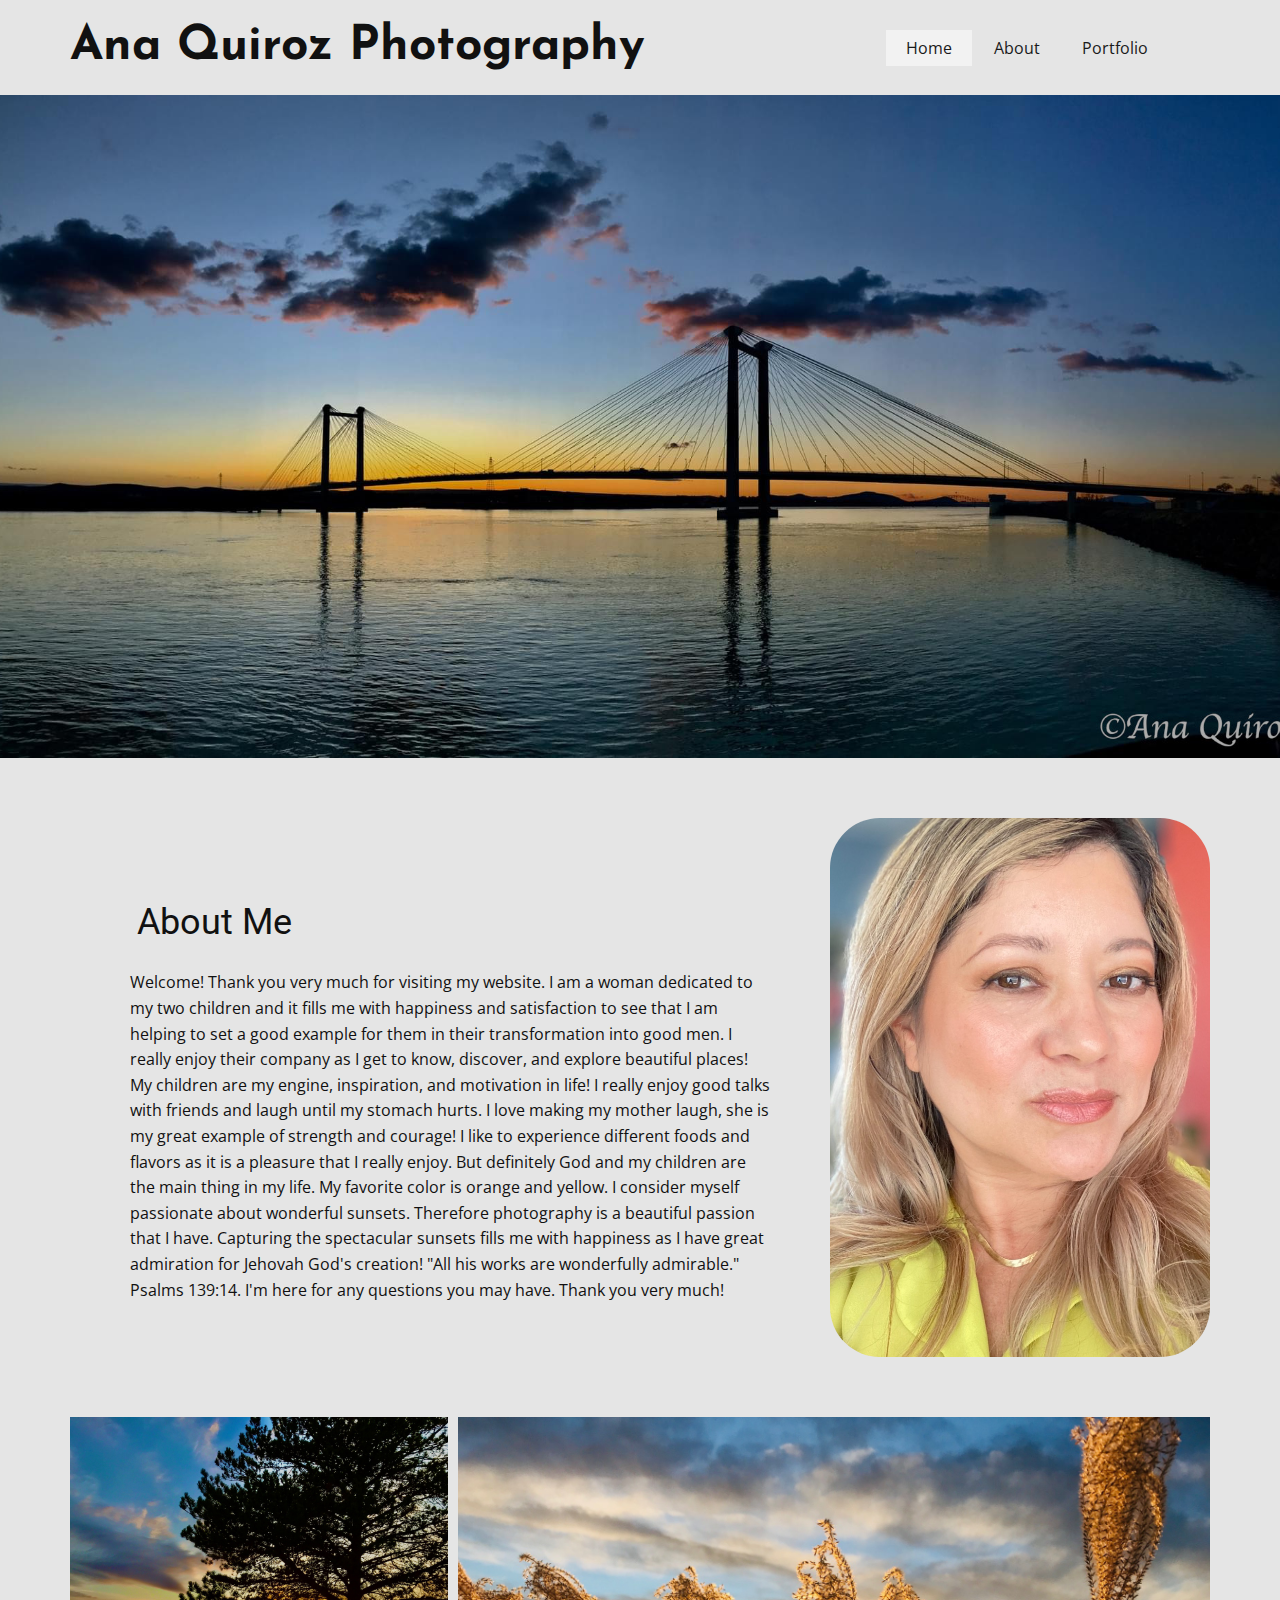
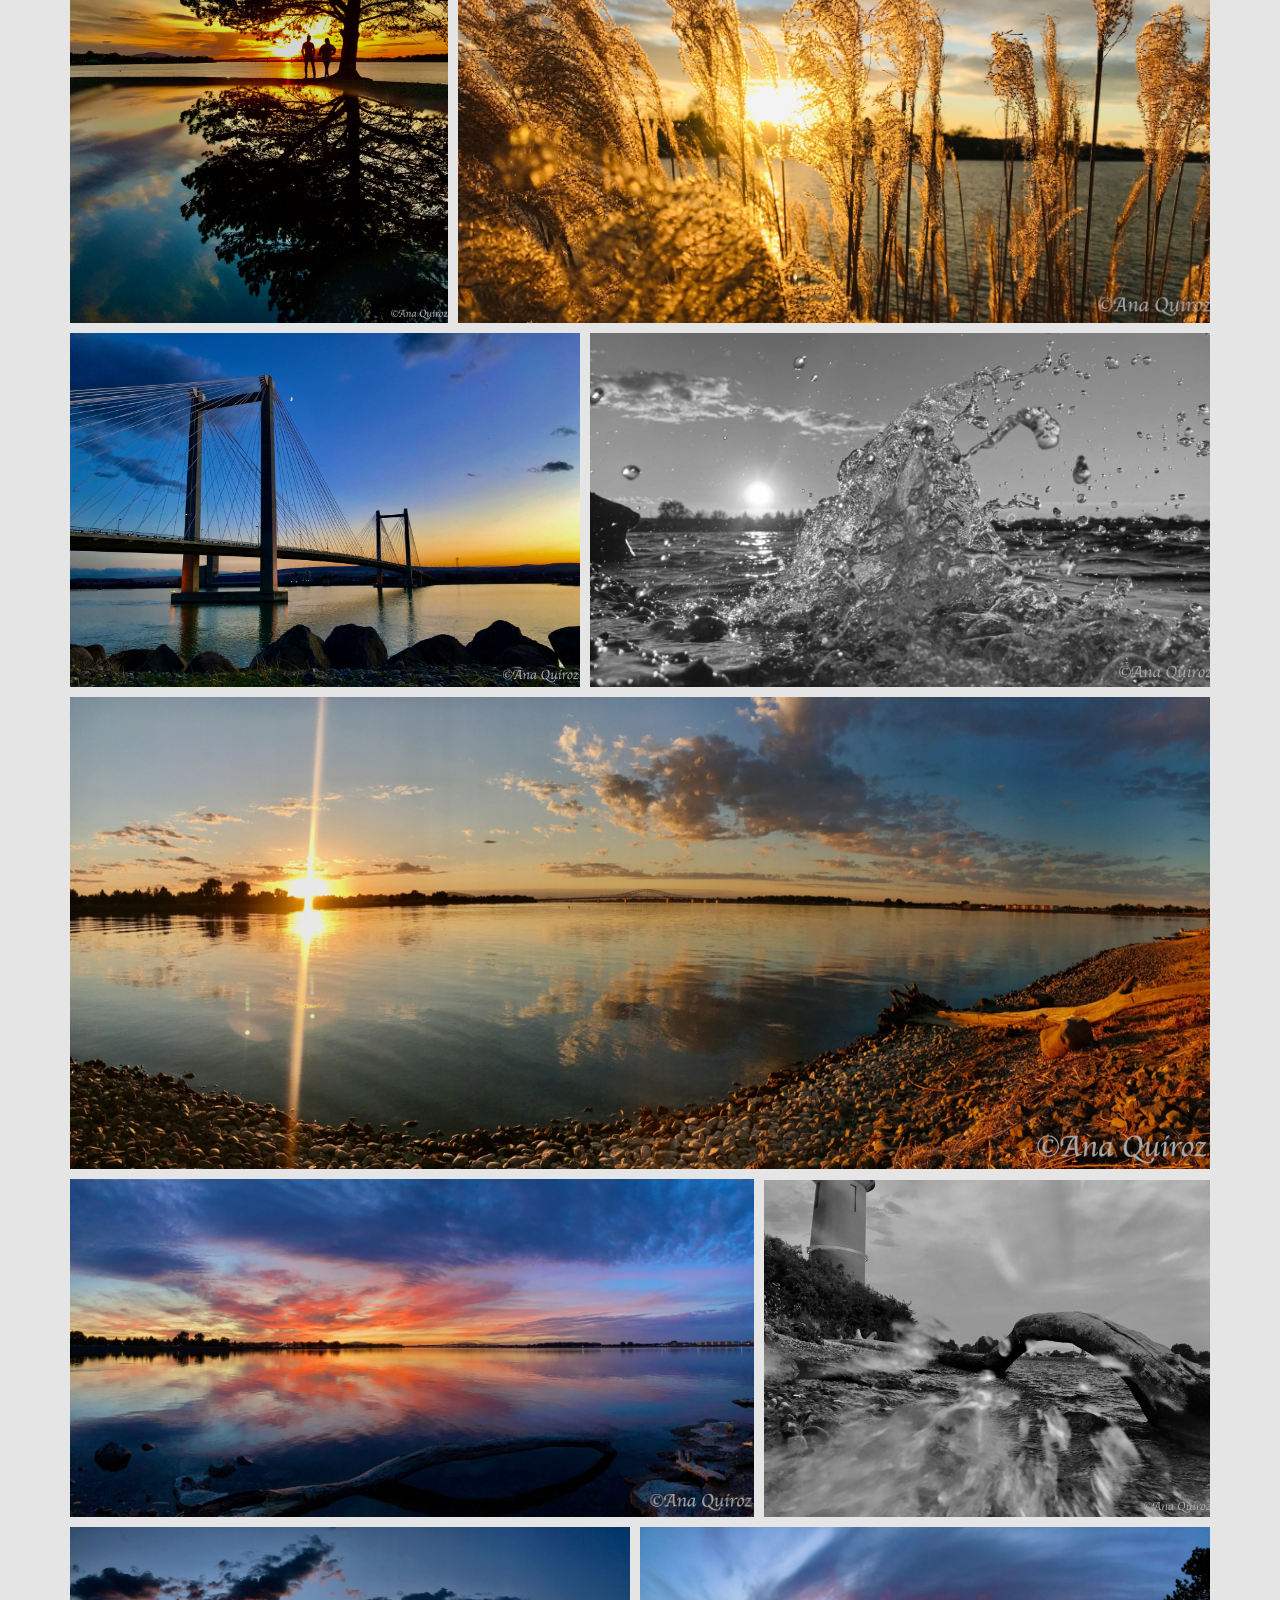
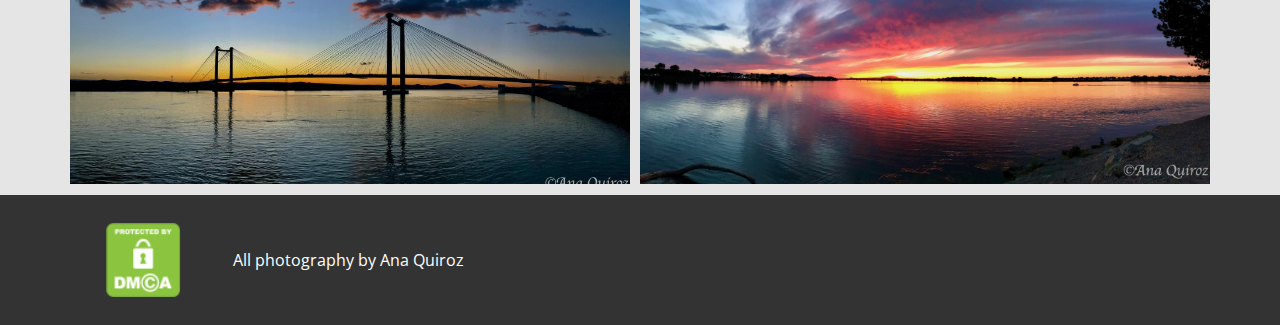
<file: index.html>
<!DOCTYPE html>
<html style="font-size: 16px;">
  <head>
    <meta name="viewport" content="width=device-width, initial-scale=1.0">
    <meta charset="utf-8">
    <meta name="keywords" content="About Me">
    <meta name="description" content="">
    <meta name="page_type" content="np-template-header-footer-from-plugin">
    <title>Home</title>
    <link rel="stylesheet" href="nicepage.css" media="screen">
    <link rel="stylesheet" href="Home.css" media="screen">
    <script class="u-script" type="text/javascript" src="jquery.js" defer=""></script>
    <script class="u-script" type="text/javascript" src="nicepage.js" defer=""></script>
    <meta name="generator" content="Nicepage 4.6.5, nicepage.com">
    <link id="u-theme-google-font" rel="stylesheet" href="https://fonts.googleapis.com/css?family=Roboto:100,100i,300,300i,400,400i,500,500i,700,700i,900,900i|Open+Sans:300,300i,400,400i,500,500i,600,600i,700,700i,800,800i">
    <link id="u-page-google-font" rel="stylesheet" href="https://fonts.googleapis.com/css?family=Josefin+Sans:100,100i,200,200i,300,300i,400,400i,500,500i,600,600i,700,700i">
    
    <script type="application/ld+json">{
		"@context": "http://schema.org",
		"@type": "Organization",
		"name": ""
        }</script>
      
    <meta property="og:title" content="Home">
    <meta property="og:type" content="website">
  </head>
  <body data-home-page="Home.html" data-home-page-title="Home" class="u-body u-xl-mode"><header class="u-align-center-sm u-align-center-xs u-clearfix u-grey-10 u-header u-sticky u-sticky-9b53 u-header" id="sec-7699"><div class="u-clearfix u-sheet u-sheet-1">
        <h1 class="u-custom-font u-text u-text-default-lg u-text-default-md u-text-default-sm u-text-default-xl u-title u-text-1">Ana Quiroz Photography</h1>
        <nav class="u-align-left u-menu u-menu-one-level u-offcanvas u-menu-1">
          <div class="menu-collapse" style="font-size: 1rem;">
            <a class="u-button-style u-nav-link" href="#">
              <svg class="u-svg-link" preserveAspectRatio="xMidYMin slice" viewBox="0 0 302 302" style=""><use xmlns:xlink="http://www.w3.org/1999/xlink" xlink:href="#svg-8a8f"></use></svg>
              <svg xmlns="http://www.w3.org/2000/svg" xmlns:xlink="http://www.w3.org/1999/xlink" version="1.1" id="svg-8a8f" x="0px" y="0px" viewBox="0 0 302 302" style="enable-background:new 0 0 302 302;" xml:space="preserve" class="u-svg-content"><g><rect y="36" width="302" height="30"></rect><rect y="236" width="302" height="30"></rect><rect y="136" width="302" height="30"></rect>
</g><g></g><g></g><g></g><g></g><g></g><g></g><g></g><g></g><g></g><g></g><g></g><g></g><g></g><g></g><g></g></svg>
            </a>
          </div>
          <div class="u-custom-menu u-nav-container">
            <ul class="u-nav u-spacing-2 u-unstyled u-nav-1"><li class="u-nav-item"><a class="u-active-grey-5 u-border-active-palette-1-base u-border-hover-palette-1-light-1 u-border-no-left u-border-no-right u-border-no-top u-button-style u-hover-grey-10 u-nav-link u-text-active-grey-90 u-text-grey-90 u-text-hover-grey-90" href="Home.html#sec-79ec" data-page-id="1595538" style="padding: 10px 20px;">Home</a>
</li><li class="u-nav-item"><a class="u-active-grey-5 u-border-active-palette-1-base u-border-hover-palette-1-light-1 u-border-no-left u-border-no-right u-border-no-top u-button-style u-hover-grey-10 u-nav-link u-text-active-grey-90 u-text-grey-90 u-text-hover-grey-90" href="Home.html#sec-4ef1" data-page-id="1595538" style="padding: 10px 20px;">About</a>
</li><li class="u-nav-item"><a class="u-active-grey-5 u-border-active-palette-1-base u-border-hover-palette-1-light-1 u-border-no-left u-border-no-right u-border-no-top u-button-style u-hover-grey-10 u-nav-link u-text-active-grey-90 u-text-grey-90 u-text-hover-grey-90" href="Home.html#sec-88e0" data-page-id="1595538" style="padding: 10px 20px;">Portfolio</a>
</li></ul>
          </div>
          <div class="u-custom-menu u-nav-container-collapse">
            <div class="u-align-center u-black u-container-style u-inner-container-layout u-opacity u-opacity-95 u-sidenav">
              <div class="u-inner-container-layout u-sidenav-overflow">
                <div class="u-menu-close"></div>
                <ul class="u-align-center u-nav u-popupmenu-items u-unstyled u-nav-2"><li class="u-nav-item"><a class="u-button-style u-nav-link" href="Home.html#sec-79ec" data-page-id="1595538" style="padding: 10px 20px;">Home</a>
</li><li class="u-nav-item"><a class="u-button-style u-nav-link" href="Home.html#sec-4ef1" data-page-id="1595538" style="padding: 10px 20px;">About</a>
</li><li class="u-nav-item"><a class="u-button-style u-nav-link" href="Home.html#sec-88e0" data-page-id="1595538" style="padding: 10px 20px;">Portfolio</a>
</li></ul>
              </div>
            </div>
            <div class="u-black u-menu-overlay u-opacity u-opacity-70"></div>
          </div>
        </nav>
      </div></header>
    <section class="skrollable u-clearfix u-image u-section-1" id="sec-79ec" data-image-width="1920" data-image-height="965">
      <div class="u-clearfix u-sheet u-sheet-1"></div>
    </section>
    <section class="u-clearfix u-section-2" id="sec-4ef1">
      <div class="u-clearfix u-sheet u-sheet-1">
        <div class="u-clearfix u-expanded-width u-gutter-0 u-layout-spacing-vertical u-layout-wrap u-layout-wrap-1">
          <div class="u-layout">
            <div class="u-layout-row">
              <div class="u-align-left u-container-style u-layout-cell u-left-cell u-size-40 u-layout-cell-1">
                <div class="u-container-layout u-valign-middle-xs u-container-layout-1">
                  <h2 class="u-text u-text-default u-text-1">About Me</h2>
                  <p class="u-text u-text-2"> Welcome! Thank you very much for visiting my website. I am a woman dedicated to my two children and it fills me with happiness and satisfaction to see that I am helping to set a good example for them in their transformation into good men. I really enjoy their company as I get to know, discover, and explore beautiful places! My children are my engine, inspiration, and motivation in life! I really enjoy good talks with friends and laugh until my stomach hurts. I love making my mother laugh, she is my great example of strength and courage! I like to experience different foods and flavors as it is a pleasure that I really enjoy. But definitely God and my children are the main thing in my life. My favorite color is orange and yellow. I consider myself passionate about wonderful sunsets. Therefore photography is a beautiful passion that I have. Capturing the spectacular sunsets fills me with happiness as I have great admiration for Jehovah God's creation! "All his works are wonderfully admirable." Psalms 139:14. I'm here for any questions you may have. Thank you very much!</p>
                </div>
              </div>
              <div class="u-container-style u-image u-image-round u-layout-cell u-radius-50 u-right-cell u-size-20 u-image-1" src="" data-image-width="750" data-image-height="1334">
                <div class="u-container-layout u-container-layout-2"></div>
              </div>
            </div>
          </div>
        </div>
      </div>
    </section>
    <section class="u-clearfix u-section-3" id="sec-88e0">
      <div class="u-clearfix u-sheet u-sheet-1">
        <div class="u-rotation-parent u-rotation-parent-1">
          <img class="u-flip-horizontal u-flip-vertical u-image u-image-default u-rotate-180 u-image-1" src="images/IMG_4225.jpg" alt="" data-image-width="1200" data-image-height="1600">
        </div>
        <img class="u-expanded-width-xs u-image u-image-default u-image-2" src="images/IMG_0047.jpg" alt="" data-image-width="1600" data-image-height="1067">
        <img class="u-expanded-width-xs u-image u-image-default u-image-3" src="images/IMG_1910.jpg" alt="" data-image-width="1600" data-image-height="902">
        <img class="u-expanded-width-xs u-image u-image-default u-image-4" src="images/IMG_8732.jpg" alt="" data-image-width="1600" data-image-height="1109">
        <img class="u-expanded-width u-image u-image-default u-image-5" src="images/IMG_6140copy.jpg" alt="" data-image-width="1600" data-image-height="677">
        <img class="u-expanded-width-xs u-image u-image-default u-image-6" src="images/IMG_6986.jpg" alt="" data-image-width="1600" data-image-height="790">
        <img class="u-expanded-width-xs u-image u-image-default u-image-7" src="images/IMG_9173copy.jpg" alt="" data-image-width="1600" data-image-height="1200">
        <img class="u-expanded-width-xs u-image u-image-default u-image-8" src="images/IMG_5599.jpg" alt="" data-image-width="1600" data-image-height="724">
        <img class="u-expanded-width-xs u-image u-image-default u-image-9" src="images/IMG_8703.jpg" alt="" data-image-width="1920" data-image-height="965">
      </div>
    </section>
    
    
    <footer class="u-align-center u-clearfix u-footer u-grey-80 u-footer" id="sec-5b98"><div class="u-clearfix u-sheet u-sheet-1">
        <img class="u-image u-image-default u-preserve-proportions u-image-1" src="images/DMCA_badge_grn_60w.png" alt="" data-image-width="61" data-image-height="60">
        <p class="u-text u-text-default u-text-1">All photography by Ana Quiroz</p>
      </div></footer>
    <span style="height: 64px; width: 64px; margin-left: 0px; margin-right: auto; margin-top: 0px; background-image: none; right: 20px; bottom: 20px; padding: 6px;" class="u-back-to-top u-icon u-icon-rounded u-opacity u-opacity-85 u-palette-1-base u-radius-12 u-spacing-15" data-href="#">
        <svg class="u-svg-link" preserveAspectRatio="xMidYMin slice" viewBox="0 0 551.13 551.13"><use xmlns:xlink="http://www.w3.org/1999/xlink" xlink:href="#svg-1d98"></use></svg>
        <svg class="u-svg-content" enable-background="new 0 0 551.13 551.13" viewBox="0 0 551.13 551.13" xmlns="http://www.w3.org/2000/svg" id="svg-1d98"><path d="m275.565 189.451 223.897 223.897h51.668l-275.565-275.565-275.565 275.565h51.668z"></path></svg>
    </span>
  </body>
</html>
</file>
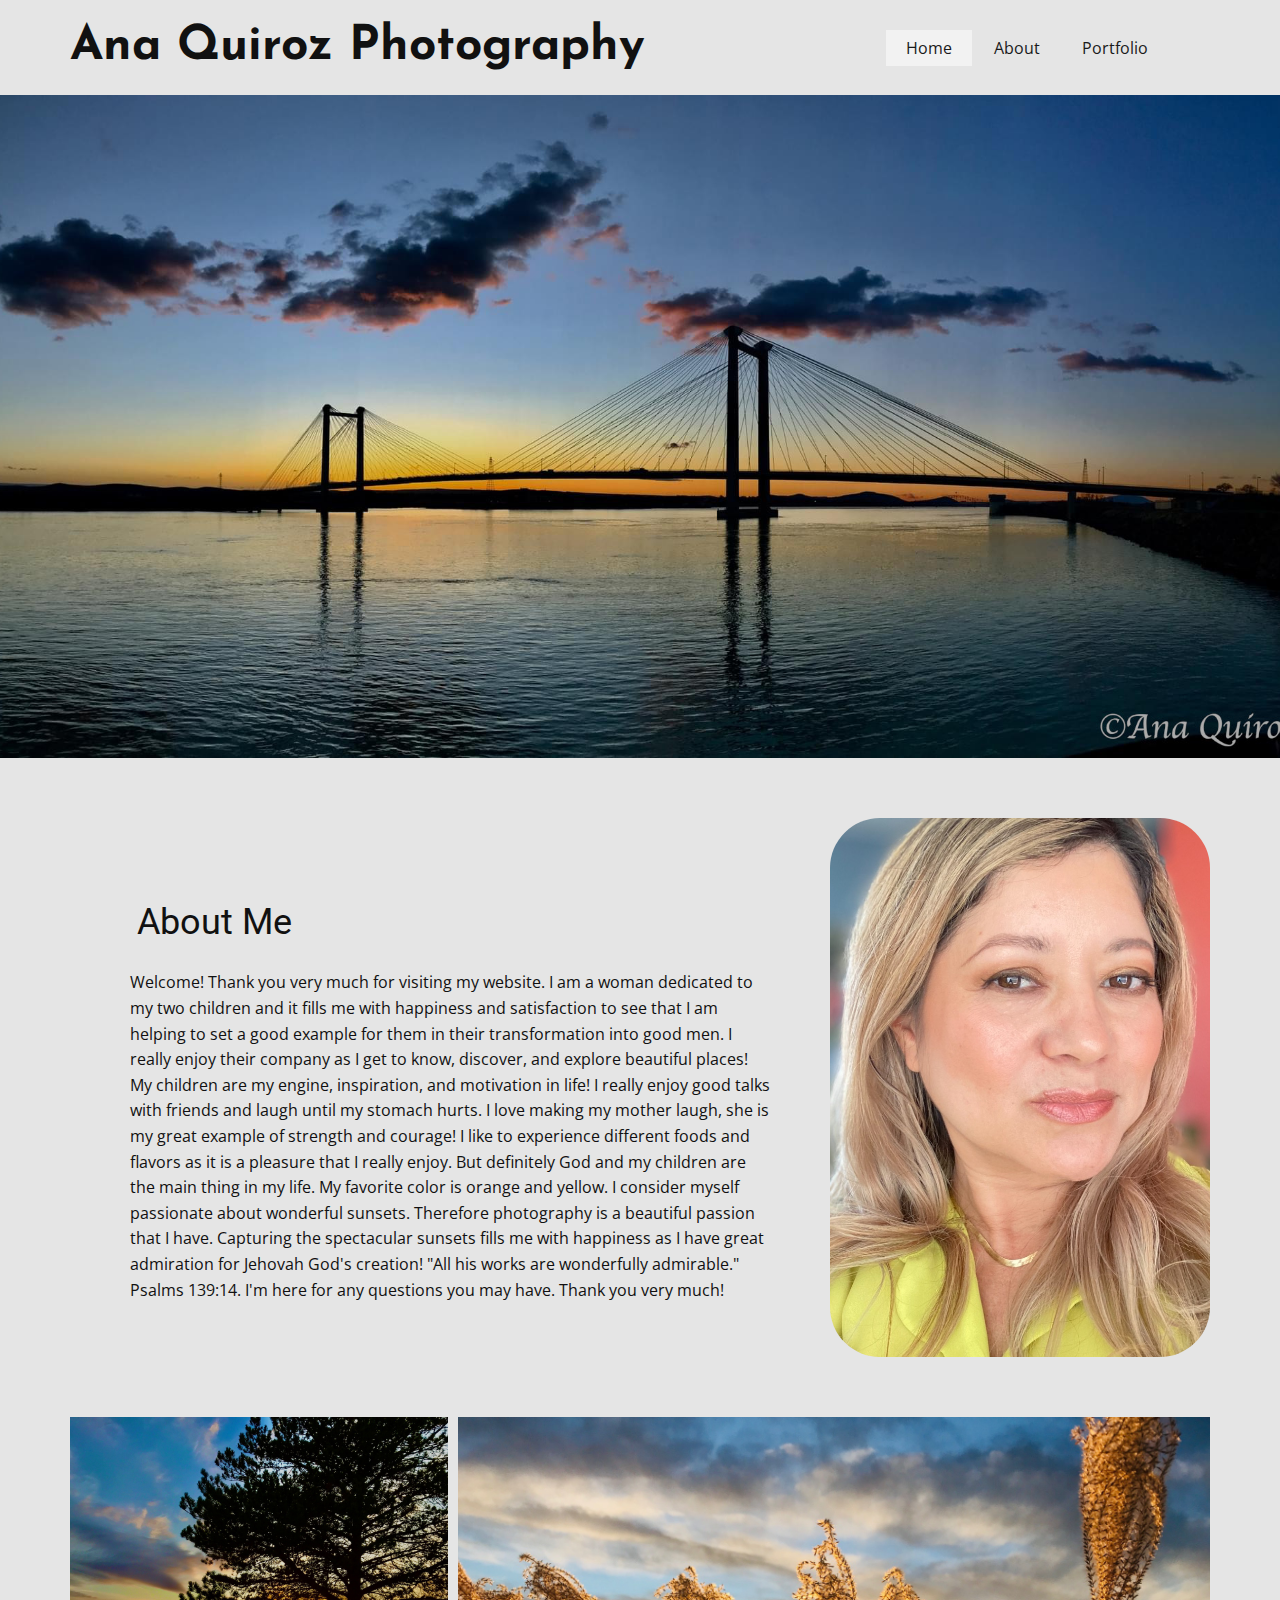
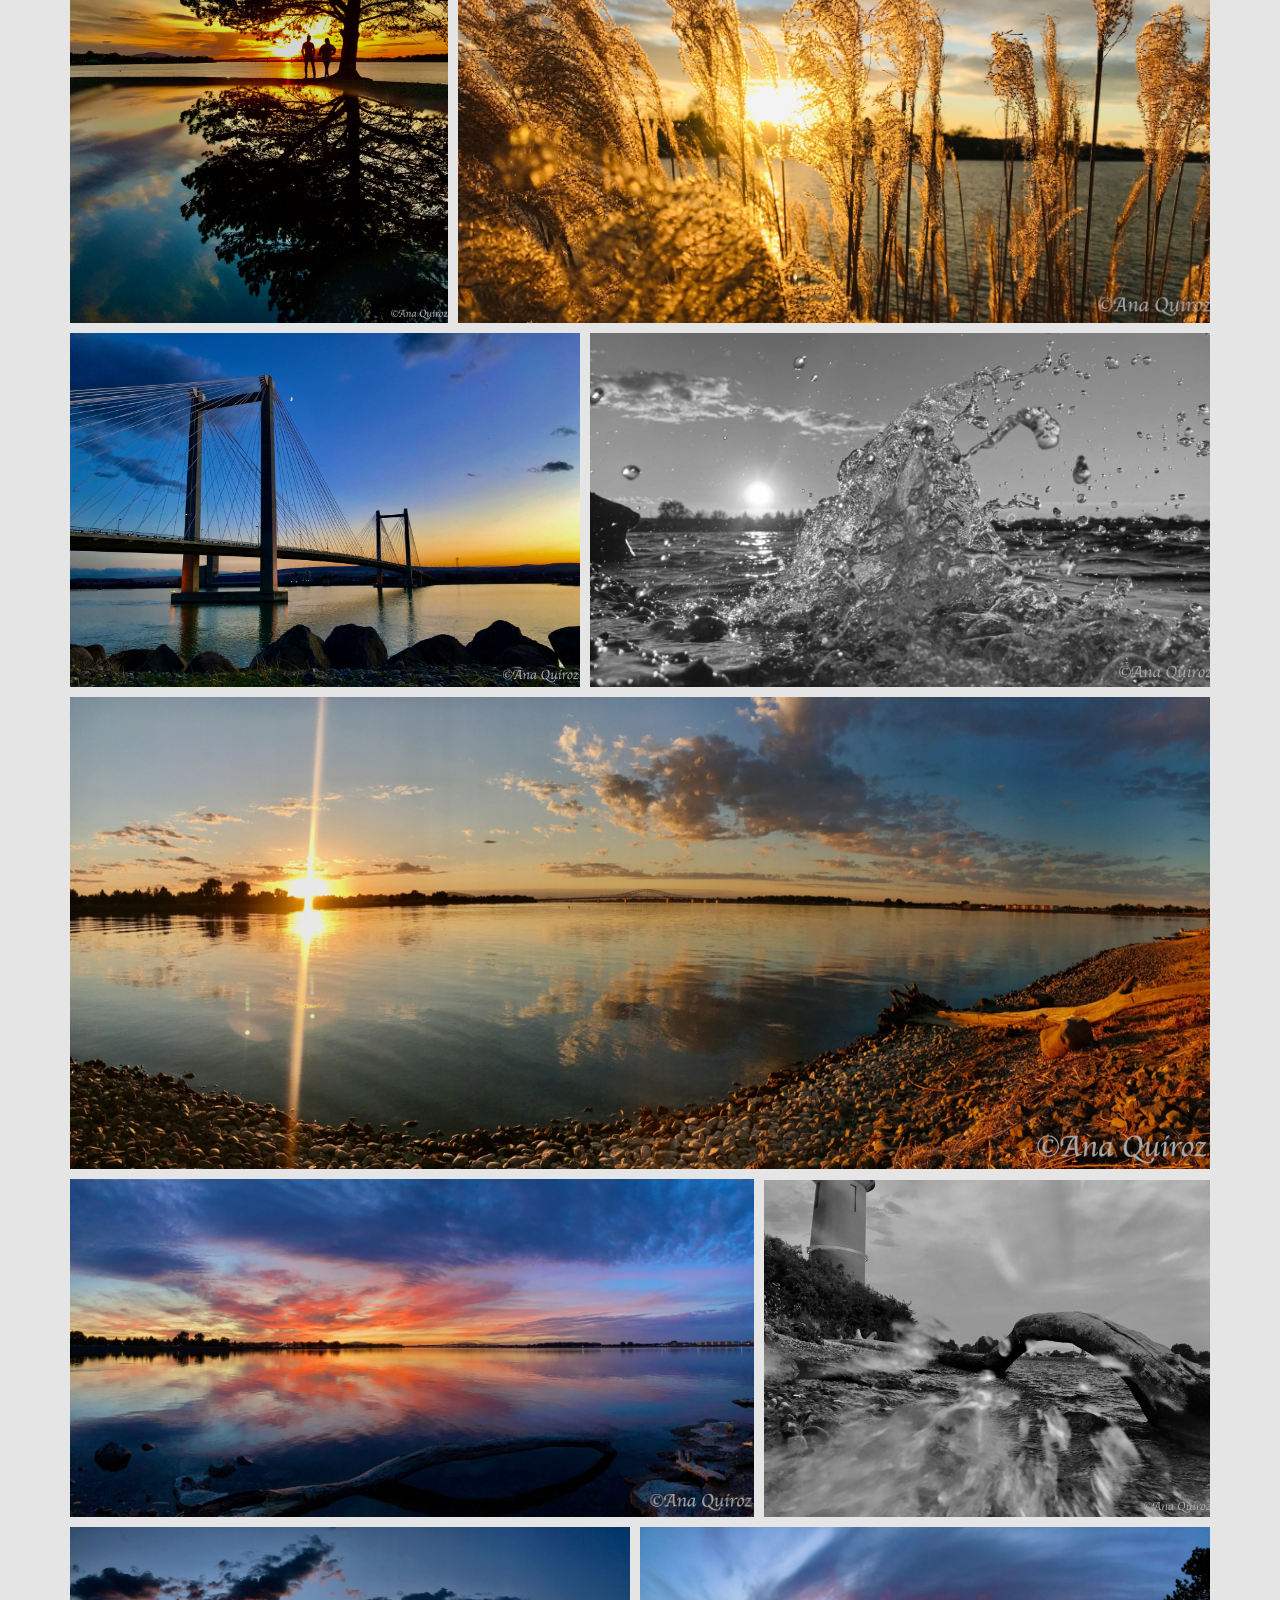
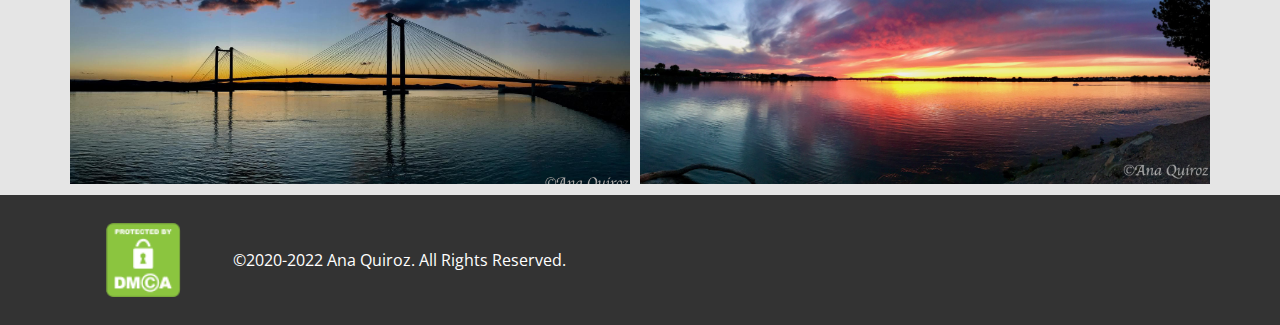
<file: public_html/index.html>
<!DOCTYPE html>
<html style="font-size: 16px;">
  <head>
    <meta name="viewport" content="width=device-width, initial-scale=1.0">
    <meta charset="utf-8">
    <meta name="keywords" content="About Me">
    <meta name="description" content="">
    <meta name="page_type" content="np-template-header-footer-from-plugin">
    <title>Home</title>
    <link rel="stylesheet" href="nicepage.css" media="screen">
    <link rel="stylesheet" href="Home.css" media="screen">
    <script class="u-script" type="text/javascript" src="jquery.js" defer=""></script>
    <script class="u-script" type="text/javascript" src="nicepage.js" defer=""></script>
    <meta name="generator" content="Nicepage 4.6.5, nicepage.com">
    <link id="u-theme-google-font" rel="stylesheet" href="https://fonts.googleapis.com/css?family=Roboto:100,100i,300,300i,400,400i,500,500i,700,700i,900,900i|Open+Sans:300,300i,400,400i,500,500i,600,600i,700,700i,800,800i">
    <link id="u-page-google-font" rel="stylesheet" href="https://fonts.googleapis.com/css?family=Josefin+Sans:100,100i,200,200i,300,300i,400,400i,500,500i,600,600i,700,700i">
    
    <script type="application/ld+json">{
		"@context": "http://schema.org",
		"@type": "Organization",
		"name": ""
        }</script>
      
    <meta property="og:title" content="Home">
    <meta property="og:type" content="website">
  </head>
  <body data-home-page="Home.html" data-home-page-title="Home" class="u-body u-xl-mode"><header class="u-align-center-sm u-align-center-xs u-clearfix u-grey-10 u-header u-sticky u-sticky-9b53 u-header" id="sec-7699"><div class="u-clearfix u-sheet u-sheet-1">
        <h1 class="u-custom-font u-text u-text-default-lg u-text-default-md u-text-default-sm u-text-default-xl u-title u-text-1">Ana Quiroz Photography</h1>
        <nav class="u-align-left u-menu u-menu-one-level u-offcanvas u-menu-1">
          <div class="menu-collapse" style="font-size: 1rem;">
            <a class="u-button-style u-nav-link" href="#">
              <svg class="u-svg-link" preserveAspectRatio="xMidYMin slice" viewBox="0 0 302 302" style=""><use xmlns:xlink="http://www.w3.org/1999/xlink" xlink:href="#svg-8a8f"></use></svg>
              <svg xmlns="http://www.w3.org/2000/svg" xmlns:xlink="http://www.w3.org/1999/xlink" version="1.1" id="svg-8a8f" x="0px" y="0px" viewBox="0 0 302 302" style="enable-background:new 0 0 302 302;" xml:space="preserve" class="u-svg-content"><g><rect y="36" width="302" height="30"></rect><rect y="236" width="302" height="30"></rect><rect y="136" width="302" height="30"></rect>
</g><g></g><g></g><g></g><g></g><g></g><g></g><g></g><g></g><g></g><g></g><g></g><g></g><g></g><g></g><g></g></svg>
            </a>
          </div>
          <div class="u-custom-menu u-nav-container">
            <ul class="u-nav u-spacing-2 u-unstyled u-nav-1"><li class="u-nav-item"><a class="u-active-grey-5 u-border-active-palette-1-base u-border-hover-palette-1-light-1 u-border-no-left u-border-no-right u-border-no-top u-button-style u-hover-grey-10 u-nav-link u-text-active-grey-90 u-text-grey-90 u-text-hover-grey-90" href="Home.html#sec-79ec" data-page-id="1595538" style="padding: 10px 20px;">Home</a>
</li><li class="u-nav-item"><a class="u-active-grey-5 u-border-active-palette-1-base u-border-hover-palette-1-light-1 u-border-no-left u-border-no-right u-border-no-top u-button-style u-hover-grey-10 u-nav-link u-text-active-grey-90 u-text-grey-90 u-text-hover-grey-90" href="Home.html#sec-4ef1" data-page-id="1595538" style="padding: 10px 20px;">About</a>
</li><li class="u-nav-item"><a class="u-active-grey-5 u-border-active-palette-1-base u-border-hover-palette-1-light-1 u-border-no-left u-border-no-right u-border-no-top u-button-style u-hover-grey-10 u-nav-link u-text-active-grey-90 u-text-grey-90 u-text-hover-grey-90" href="Home.html#sec-88e0" data-page-id="1595538" style="padding: 10px 20px;">Portfolio</a>
</li></ul>
          </div>
          <div class="u-custom-menu u-nav-container-collapse">
            <div class="u-align-center u-black u-container-style u-inner-container-layout u-opacity u-opacity-95 u-sidenav">
              <div class="u-inner-container-layout u-sidenav-overflow">
                <div class="u-menu-close"></div>
                <ul class="u-align-center u-nav u-popupmenu-items u-unstyled u-nav-2"><li class="u-nav-item"><a class="u-button-style u-nav-link" href="Home.html#sec-79ec" data-page-id="1595538" style="padding: 10px 20px;">Home</a>
</li><li class="u-nav-item"><a class="u-button-style u-nav-link" href="Home.html#sec-4ef1" data-page-id="1595538" style="padding: 10px 20px;">About</a>
</li><li class="u-nav-item"><a class="u-button-style u-nav-link" href="Home.html#sec-88e0" data-page-id="1595538" style="padding: 10px 20px;">Portfolio</a>
</li></ul>
              </div>
            </div>
            <div class="u-black u-menu-overlay u-opacity u-opacity-70"></div>
          </div>
        </nav>
      </div></header>
    <section class="skrollable u-clearfix u-image u-section-1" id="sec-79ec" data-image-width="1920" data-image-height="965">
      <div class="u-clearfix u-sheet u-sheet-1"></div>
    </section>
    <section class="u-clearfix u-section-2" id="sec-4ef1">
      <div class="u-clearfix u-sheet u-sheet-1">
        <div class="u-clearfix u-expanded-width u-gutter-0 u-layout-spacing-vertical u-layout-wrap u-layout-wrap-1">
          <div class="u-layout">
            <div class="u-layout-row">
              <div class="u-align-left u-container-style u-layout-cell u-left-cell u-size-40 u-layout-cell-1">
                <div class="u-container-layout u-valign-middle-xs u-container-layout-1">
                  <h2 class="u-text u-text-default u-text-1">About Me</h2>
                  <p class="u-text u-text-2"> Welcome! Thank you very much for visiting my website. I am a woman dedicated to my two children and it fills me with happiness and satisfaction to see that I am helping to set a good example for them in their transformation into good men. I really enjoy their company as I get to know, discover, and explore beautiful places! My children are my engine, inspiration, and motivation in life! I really enjoy good talks with friends and laugh until my stomach hurts. I love making my mother laugh, she is my great example of strength and courage! I like to experience different foods and flavors as it is a pleasure that I really enjoy. But definitely God and my children are the main thing in my life. My favorite color is orange and yellow. I consider myself passionate about wonderful sunsets. Therefore photography is a beautiful passion that I have. Capturing the spectacular sunsets fills me with happiness as I have great admiration for Jehovah God's creation! "All his works are wonderfully admirable." Psalms 139:14. I'm here for any questions you may have. Thank you very much!</p>
                </div>
              </div>
              <div class="u-container-style u-image u-image-round u-layout-cell u-radius-50 u-right-cell u-size-20 u-image-1" src="" data-image-width="750" data-image-height="1334">
                <div class="u-container-layout u-container-layout-2"></div>
              </div>
            </div>
          </div>
        </div>
      </div>
    </section>
    <section class="u-clearfix u-section-3" id="sec-88e0">
      <div class="u-clearfix u-sheet u-sheet-1">
        <div class="u-rotation-parent u-rotation-parent-1">
          <img class="u-flip-horizontal u-flip-vertical u-image u-image-default u-rotate-180 u-image-1" src="images/IMG_4225.jpg" alt="" data-image-width="1200" data-image-height="1600">
        </div>
        <img class="u-expanded-width-xs u-image u-image-default u-image-2" src="images/IMG_0047.jpg" alt="" data-image-width="1600" data-image-height="1067">
        <img class="u-expanded-width-xs u-image u-image-default u-image-3" src="images/IMG_1910.jpg" alt="" data-image-width="1600" data-image-height="902">
        <img class="u-expanded-width-xs u-image u-image-default u-image-4" src="images/IMG_8732.jpg" alt="" data-image-width="1600" data-image-height="1109">
        <img class="u-expanded-width u-image u-image-default u-image-5" src="images/IMG_6140copy.jpg" alt="" data-image-width="1600" data-image-height="677">
        <img class="u-expanded-width-xs u-image u-image-default u-image-6" src="images/IMG_6986.jpg" alt="" data-image-width="1600" data-image-height="790">
        <img class="u-expanded-width-xs u-image u-image-default u-image-7" src="images/IMG_9173copy.jpg" alt="" data-image-width="1600" data-image-height="1200">
        <img class="u-expanded-width-xs u-image u-image-default u-image-8" src="images/IMG_5599.jpg" alt="" data-image-width="1600" data-image-height="724">
        <img class="u-expanded-width-xs u-image u-image-default u-image-9" src="images/IMG_8703.jpg" alt="" data-image-width="1920" data-image-height="965">
      </div>
    </section>
    
    
    <footer class="u-align-center u-clearfix u-footer u-grey-80 u-footer" id="sec-5b98"><div class="u-clearfix u-sheet u-sheet-1">
        <img class="u-image u-image-default u-preserve-proportions u-image-1" src="images/DMCA_badge_grn_60w.png" alt="" data-image-width="61" data-image-height="60">
        <p class="u-text u-text-default u-text-1">&copy;2020-2022 Ana Quiroz. All Rights Reserved.</p>
      </div></footer>
    <span style="height: 64px; width: 64px; margin-left: 0px; margin-right: auto; margin-top: 0px; background-image: none; right: 20px; bottom: 20px; padding: 6px;" class="u-back-to-top u-icon u-icon-rounded u-opacity u-opacity-85 u-palette-1-base u-radius-12 u-spacing-15" data-href="#">
        <svg class="u-svg-link" preserveAspectRatio="xMidYMin slice" viewBox="0 0 551.13 551.13"><use xmlns:xlink="http://www.w3.org/1999/xlink" xlink:href="#svg-1d98"></use></svg>
        <svg class="u-svg-content" enable-background="new 0 0 551.13 551.13" viewBox="0 0 551.13 551.13" xmlns="http://www.w3.org/2000/svg" id="svg-1d98"><path d="m275.565 189.451 223.897 223.897h51.668l-275.565-275.565-275.565 275.565h51.668z"></path></svg>
    </span>
  </body>
</html>
</file>
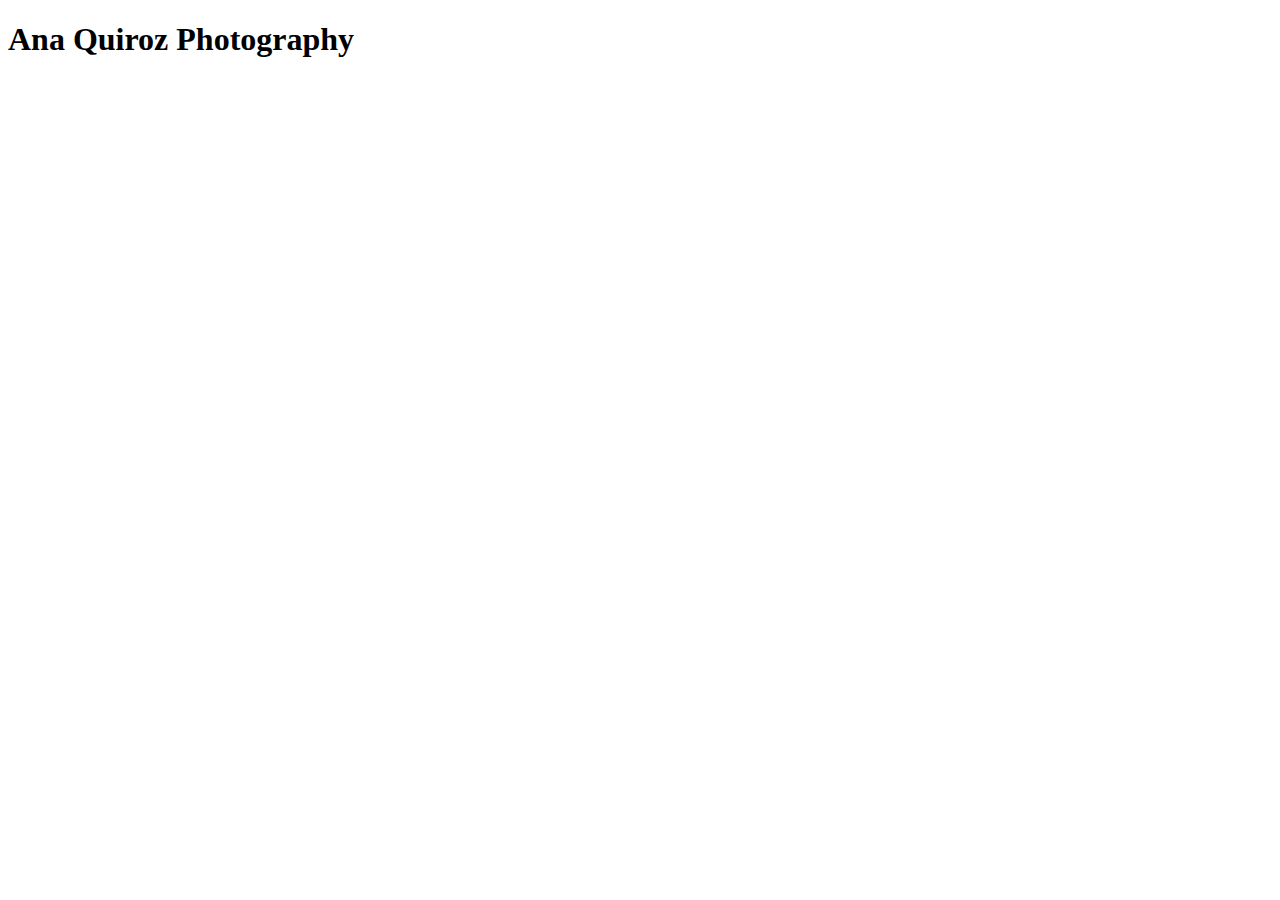
<file: public_html/version2.html>
<!DOCTYPE html>
<html>
    <head>
        <title>This is version 2 of index.html</title>
        <meta charset="UTF-8">
        <meta name="viewport" content="width=device-width, initial-scale=1.0">
        <base href="https://anaqphotos.art/" target="_blank">
        <link rel="stylesheet" href="style.css">
        <link rel="preconnect" href="https://fonts.googleapis.com"> 
        <link rel="preconnect" href="https://fonts.gstatic.com" crossorigin>
        <link href="https://fonts.googleapis.com/css2?family=Josefin+Sans:ital,wght@0,700;1,700&display=swap" rel="stylesheet">
        
        <style>
            <!-- Internal -->
        </style>
    </head>
    <body>
        <h1 class="josefin">Ana Quiroz Photography</h1>
    </body>
</html>
</file>
